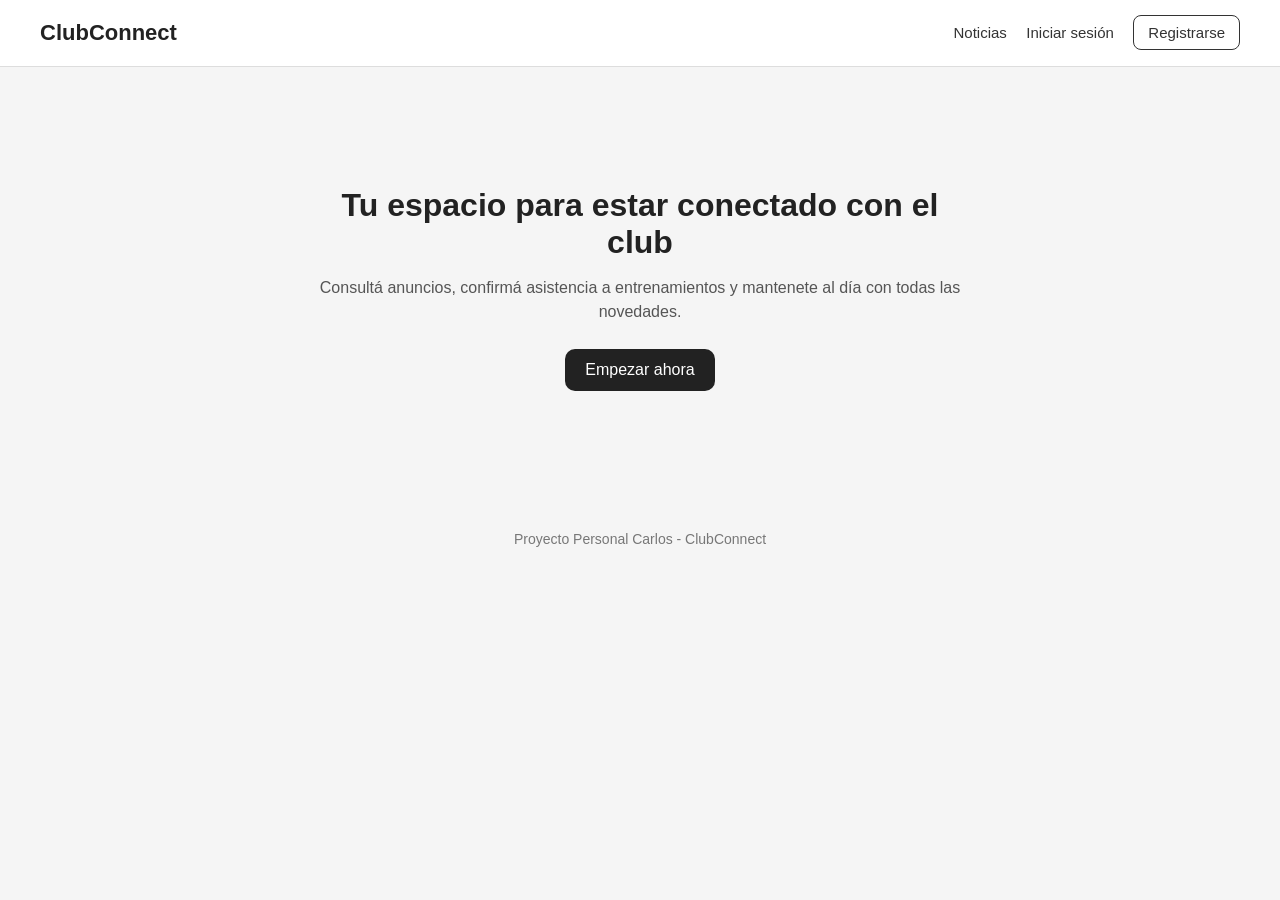
<file: HTML/index.html>
<!DOCTYPE html>
<html lang="es">
<head>
  <meta charset="UTF-8">
  <title>ClubConnect</title>
  <link rel="stylesheet" href="../css/style.css">
</head>
<body>

  <!-- NAVBAR -->
  <nav class="navbar">
    <h1 class="logo">ClubConnect</h1>

    <div class="links">
  <a href="noticias.php">Noticias</a>
  <a href="login.php">Iniciar sesión</a>
  <a href="register.html" class="btn">Registrarse</a>
</div>
  </nav>

  <!-- HERO -->
  <section class="hero">
    <h2>Tu espacio para estar conectado con el club</h2>
    <p>
      Consultá anuncios, confirmá asistencia a entrenamientos y mantenete al día
      con todas las novedades.
    </p>

    <a href="register.html" class="cta">
      Empezar ahora
    </a>
  </section>

  <!-- FOOTER -->
  <footer>
    <p>Proyecto Personal Carlos - ClubConnect</p>
  </footer>

</body>
</html>
</file>
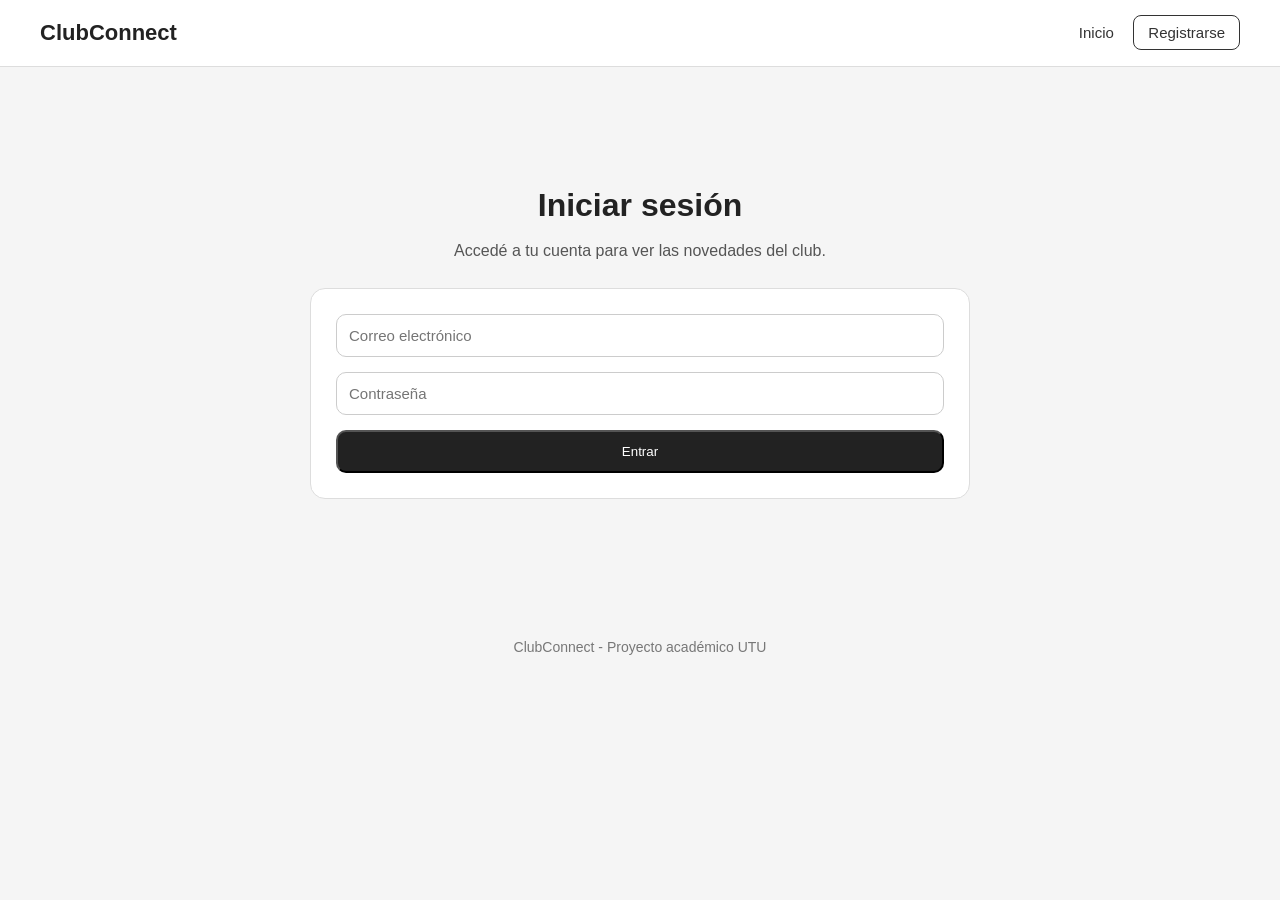
<file: HTML/login.html>
<!DOCTYPE html>
<html lang="es">
<head>
  <meta charset="UTF-8">
  <title>Login - ClubConnect</title>
  <link rel="stylesheet" href="../css/style.css">
</head>
<body>

  <!-- NAVBAR -->
  <nav class="navbar">
    <h1 class="logo">ClubConnect</h1>

    <div class="links">
      <a href="index.html">Inicio</a>
      <a href="register.html" class="btn">Registrarse</a>
    </div>
  </nav>

  <!-- FORMULARIO LOGIN -->
  <section class="hero">
    <h2>Iniciar sesión</h2>
    <p>Accedé a tu cuenta para ver las novedades del club.</p>

    <form class="form-box" action="../php/login.php" method="POST">

  <input type="email" name="email" placeholder="Correo electrónico" required>

  <input type="password" name="password" placeholder="Contraseña" required>

  <button type="submit" class="cta">
    Entrar
  </button>

</form>
  </section>

  <!-- FOOTER -->
  <footer>
    <p>ClubConnect - Proyecto académico UTU</p>
  </footer>

</body>
</html>
</file>
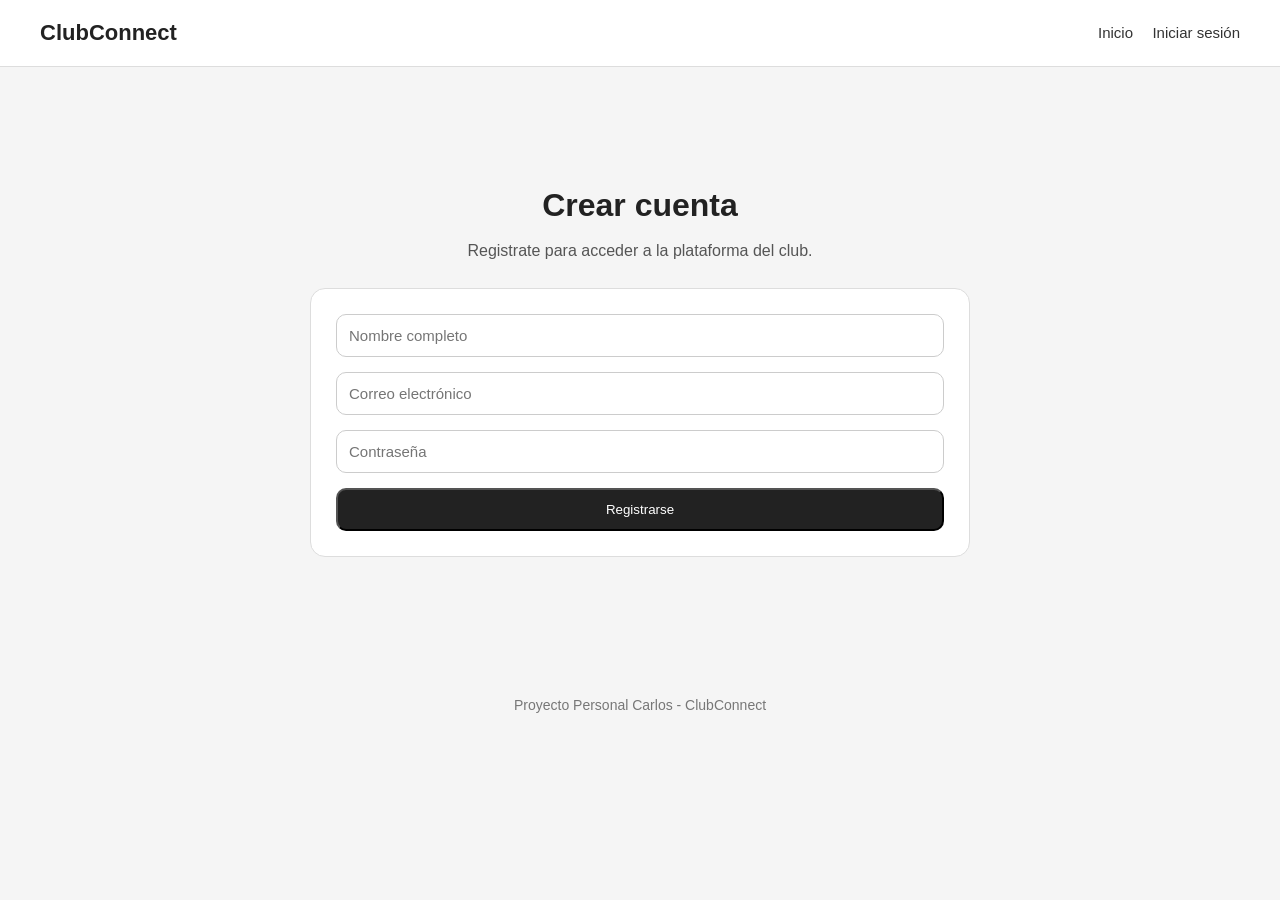
<file: HTML/register.html>
<!DOCTYPE html>
<html lang="es">
<head>
  <meta charset="UTF-8">
  <title>Registro - ClubConnect</title>
  <link rel="stylesheet" href="../css/style.css">
</head>
<body>

  <!-- NAVBAR -->
  <nav class="navbar">
    <h1 class="logo">ClubConnect</h1>

    <div class="links">
      <a href="index.html">Inicio</a>
      <a href="login.php">Iniciar sesión</a>
    </div>
  </nav>

  <!-- FORMULARIO -->
  <section class="hero">
    <h2>Crear cuenta</h2>
    <p>Registrate para acceder a la plataforma del club.</p>

    <form class="form-box" action="../php/register.php" method="POST">

  <input type="text" name="nombre" placeholder="Nombre completo" required>

  <input type="email" name="email" placeholder="Correo electrónico" required>

  <input type="password" name="password" placeholder="Contraseña" required>

  <button type="submit" class="cta">
    Registrarse
  </button>

</form>
  </section>

  <!-- FOOTER -->
  <footer>
    <p>Proyecto Personal Carlos - ClubConnect</p>
  </footer>

</body>
</html>
</file>
<file: css/style.css>
/* Reset básico */
* {
  margin: 0;
  padding: 0;
  box-sizing: border-box;
  font-family: Arial, sans-serif;
}

/* Fondo general */
body {
  background: #f5f5f5;
  color: #222;
  min-height: 100vh;
}

/* NAVBAR */
.navbar {
  background: white;
  padding: 20px 40px;
  display: flex;
  justify-content: space-between;
  align-items: center;
  border-bottom: 1px solid #ddd;
}

.logo {
  font-size: 22px;
  font-weight: bold;
}

.links a {
  margin-left: 15px;
  text-decoration: none;
  color: #333;
  font-size: 15px;
}

.links .btn {
  padding: 8px 14px;
  border: 1px solid #333;
  border-radius: 8px;
}

/* HERO */
.hero {
  max-width: 700px;
  margin: 100px auto;
  text-align: center;
  padding: 20px;
}

.hero h2 {
  font-size: 32px;
  margin-bottom: 15px;
}

.hero p {
  font-size: 16px;
  color: #555;
  margin-bottom: 25px;
  line-height: 1.5;
}

/* BOTÓN PRINCIPAL */
.cta {
  display: inline-block;
  padding: 12px 20px;
  background: #222;
  color: white;
  text-decoration: none;
  border-radius: 10px;
  transition: 0.2s;
}

.cta:hover {
  background: #000;
}

/* FOOTER */
footer {
  text-align: center;
  padding: 20px;
  margin-top: 80px;
  font-size: 14px;
  color: #777;
}

/* FORMULARIOS */
.form-box {
  margin-top: 25px;
  display: flex;
  flex-direction: column;
  gap: 15px;
  background: white;
  padding: 25px;
  border-radius: 15px;
  border: 1px solid #ddd;
}

.form-box input {
  padding: 12px;
  border: 1px solid #ccc;
  border-radius: 10px;
  font-size: 15px;
}

.form-box input:focus {
  outline: none;
  border-color: #222;
}
/* TEXTO EXTRA EN LOGIN */
.small-text {
  font-size: 14px;
  color: #555;
}

.small-text a {
  color: #222;
  font-weight: bold;
  text-decoration: none;
}

.small-text a:hover {
  text-decoration: underline;
}
 /* ESTILOS PARA NOTICIAS */
 .card {
  background: #c89228;
  padding: 20px;
  margin-top: 20px;
  border-radius: 10px;
  border: 1px solid #222;
}
textarea {
  width: 100%;
  padding: 10px;
  border-radius: 8px;
  border: 1px solid #ccc;
  font-family: Arial;
  resize: none;
  height: 120px;
}
.dashboard-links {
  display: flex;
  flex-direction: column;
  gap: 15px;
  margin-top: 25px;
  align-items: center;
}
</file>
